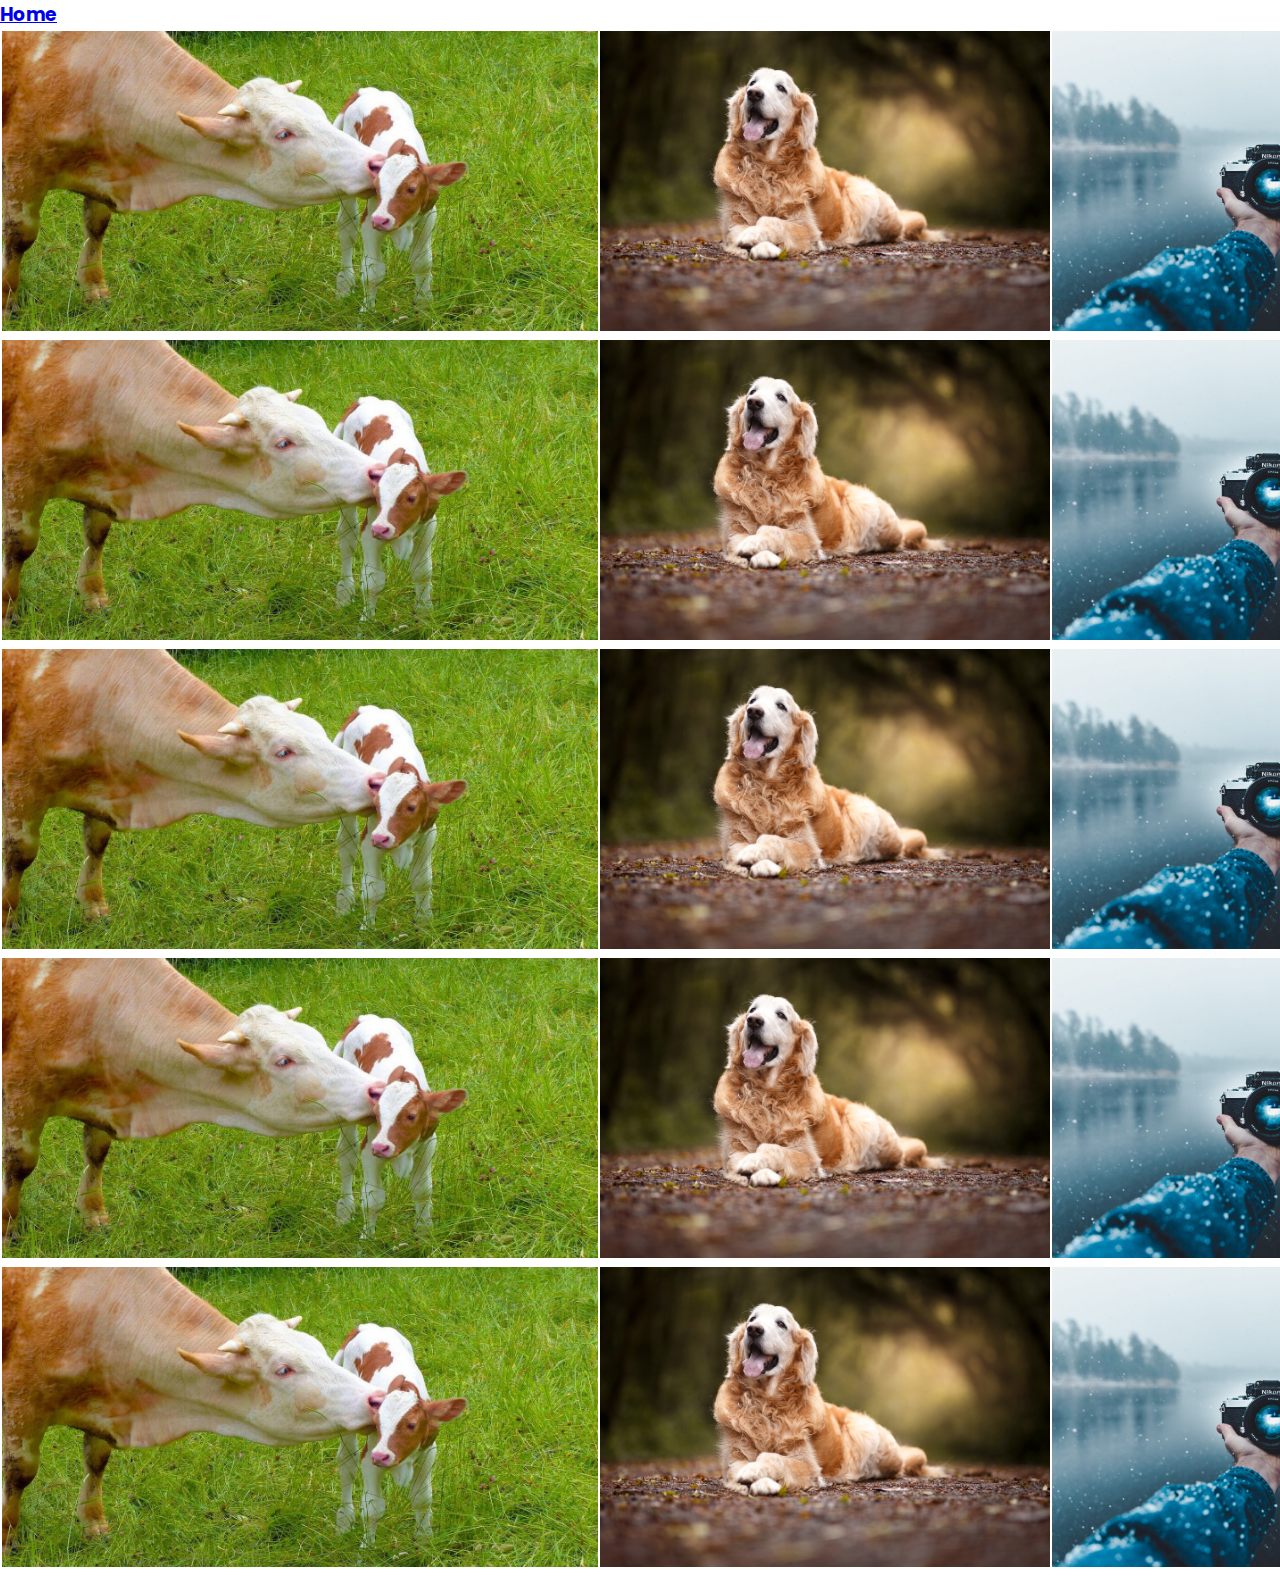
<file: gallery.html>
<!DOCTYPE html>
<html lang="en">
<head>
    <meta charset="UTF-8">
    <meta name="viewport" content="width=device-width, initial-scale=1.0">
    <title>Open Photography</title>
    <link rel="stylesheet" href="style.css">
    <link rel="stylesheet" href="https://cdnjs.cloudflare.com/ajax/libs/font-awesome/6.7.2/css/all.min.css" integrity="sha512-Evv84Mr4kqVGRNSgIGL/F/aIDqQb7xQ2vcrdIwxfjThSH8CSR7PBEakCr51Ck+w+/U6swU2Im1vVX0SVk9ABhg==" crossorigin="anonymous" referrerpolicy="no-referrer" />
    <link rel="preconnect" href="https://fonts.googleapis.com">
    <link rel="preconnect" href="https://fonts.gstatic.com" crossorigin>
    <link href="https://fonts.googleapis.com/css2?family=Poppins:ital,wght@0,100;0,200;0,300;0,400;0,500;0,600;0,700;0,800;0,900;1,100;1,200;1,300;1,400;1,500;1,600;1,700;1,800;1,900&display=swap" rel="stylesheet">
</head>
<body>
    <a href="index.html"><h3>Home</h3></a>
    <table>
        <tr>
            <td><a href="cow.jpg"><img src="cow.jpg" alt="cow" height="300"></a></td>
            <td><a href="dog.jpg"><img src="dog.jpg" alt="dog" height="300"></a></td>
            <td><a href="camera.jpg"><img src="camera.jpg" alt="camera" height="300"></a></td>
        </tr>
        <tr>
            <td><a href="cow.jpg"><img src="cow.jpg" alt="cow" height="300"></a></td>
            <td><a href="dog.jpg"><img src="dog.jpg" alt="dog" height="300"></a></td>
            <td><a href="camera.jpg"><img src="camera.jpg" alt="camera" height="300"></a></td>
        </tr>
        <tr>
            <td><a href="cow.jpg"><img src="cow.jpg" alt="cow" height="300"></a></td>
            <td><a href="dog.jpg"><img src="dog.jpg" alt="dog" height="300"></a></td>
            <td><a href="camera.jpg"><img src="camera.jpg" alt="camera" height="300"></a></td>
        </tr>
        <tr>
            <td><a href="cow.jpg"><img src="cow.jpg" alt="cow" height="300"></a></td>
            <td><a href="dog.jpg"><img src="dog.jpg" alt="dog" height="300"></a></td>
            <td><a href="camera.jpg"><img src="camera.jpg" alt="camera" height="300"></a></td>
        </tr>
        <tr>
            <td><a href="cow.jpg"><img src="cow.jpg" alt="cow" height="300"></a></td>
            <td><a href="dog.jpg"><img src="dog.jpg" alt="dog" height="300"></a></td>
            <td><a href="camera.jpg"><img src="camera.jpg" alt="camera" height="300"></a></td>
        </tr>
        
    </table>
</body>
</html>
</file>
<file: style.css>
*{
    margin: 0;
    padding: 0;
    font-family: "Poppins", sans-serif;
}

.main_box{
    background-image: url("image.png");
    height: 100vh;
    background-size: cover;
}

.btn_one i{
    color: white;
    font-size: 30px;
    font-weight: 700;
    position: absolute;
    left: 16px;
    line-height: 60px;
    cursor: pointer;
    transition: 0.2s ease-in-out;
}

.sidebar_menu{
    width: 300px;
    height: 100vh;
    background-color: rgba(255, 255, 255, 0.1);
    position: fixed;
    left: -300px;
    box-shadow: 0 0 6px rgba(255, 255, 255, 0.5);
    transition: all 0.2s linear;
}

.sidebar_menu .logo{
    position: absolute;
    width: 100%;
    line-height: 60px;
    box-shadow: 0 0 4px rgba(255, 255, 255, 0.5);
}

.sidebar_menu .logo a{
    padding-left: 15px;
    font-size: 20px;
    color: white;
    text-decoration: none;
}

.btn_two i{
    position: absolute;
    left: 275px;
    line-height: 60px;
    font-size: 25px;
    opacity: 0.5;
    cursor: pointer;
    transition: 0.2s ease-in-out;
}

.sidebar_menu .menu{
    position: absolute;
    top: 80px;
    width: 100%;
}

.sidebar_menu .menu li{
    margin-top: 6px;
    padding: 10px 20px;
}

.sidebar_menu .menu li a,i{
    color: white;
    text-decoration: none;
}

.sidebar_menu .menu li i{
    margin-right: 8px;
}


.social_media{
    position: absolute;
    left: 25%;
    bottom: 35px;
    /* bottom: 15vh; */
}

.social_media i{
    color: white;
    opacity: 0.5;
    padding:0 5px;
    transition: 0.2s ease-in-out;
}

#check{
    display: none;
}

.menu li:hover {
    box-shadow: 0 0 4px rgba(255, 255, 255, 0.5);
}

.btn_one i:hover {
    font-size: 35px;
}

.btn_two i:hover {
    font-size: 30px;
}

.sidebar_menu .social_media i:hover{
    opacity: 1;
    transform: scale(1.1);
}

#check:checked ~ .sidebar_menu{
    position: absolute;
    left: 0;
}

#check:checked ~ .btn_one{
    display: none;
}
</file>
